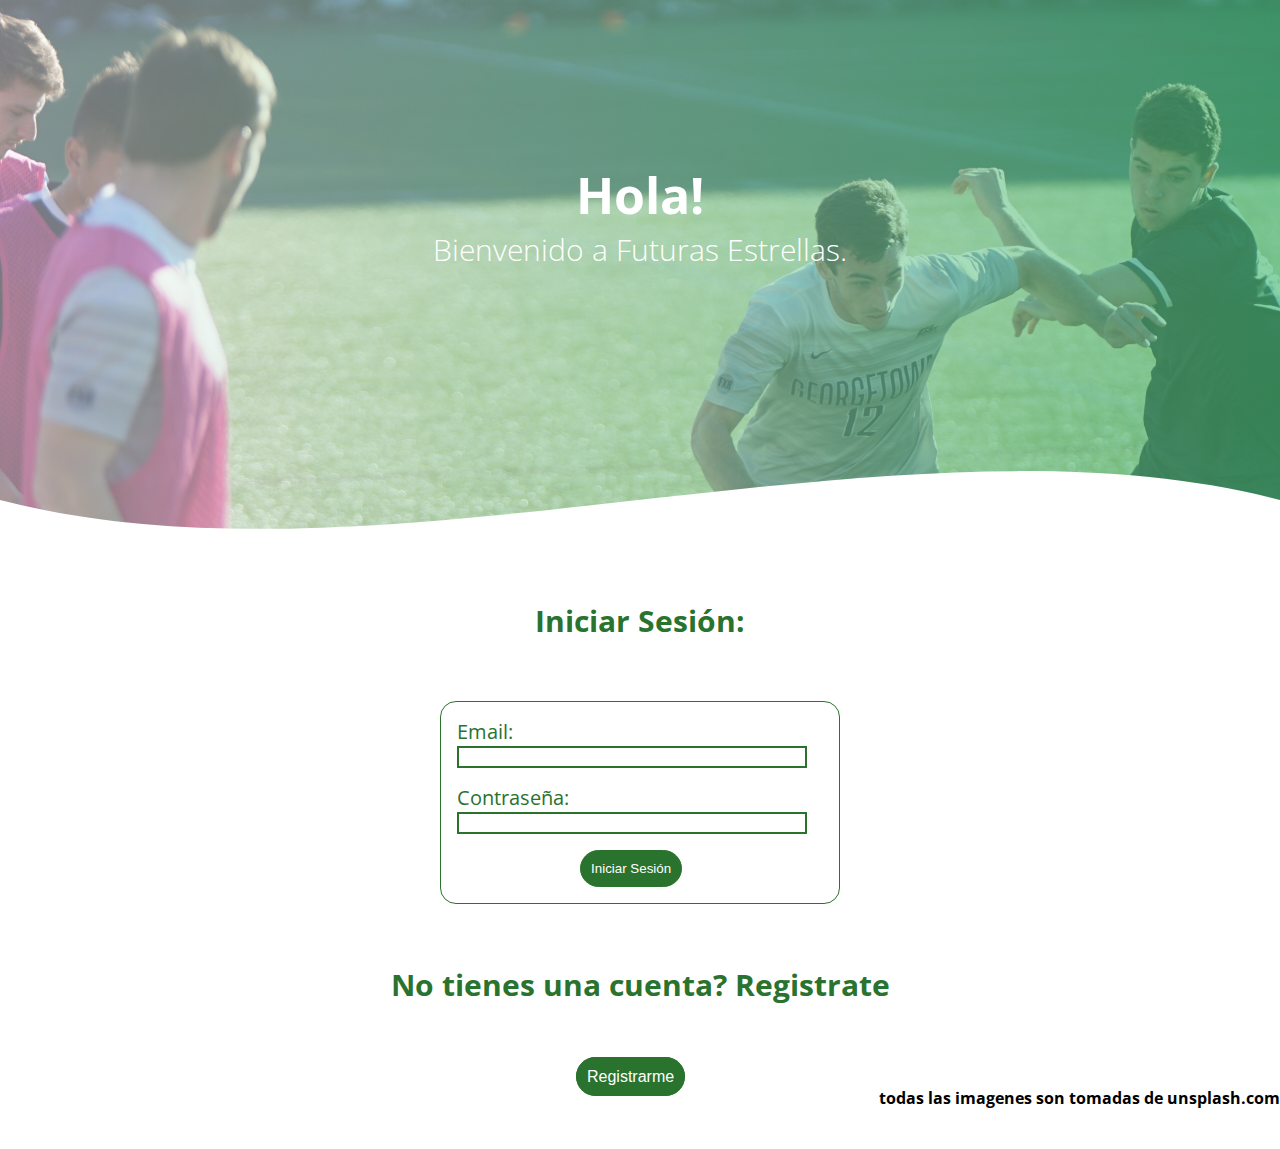
<file: index.html>
<!DOCTYPE html>
<html lang="es">

<head>
    <meta charset="UTF-8">
    <meta name="viewport" content="width=device-width, initial-scale=1.0">
    <meta http-equiv="X-UA-Compatible" content="ie=edge">
    <title>FUTURAS ESTRELLAS</title>
    <link rel="shortcut icon" href="img/fslogo.PNG" type="image/x-icon">
    <link rel="stylesheet" href="css/index.css">
    <link href="https://fonts.googleapis.com/css?family=Open+Sans:300,400,700,800&display=swap" rel="stylesheet"> 
</head>

<body>
    <header>
        <section class="textos-header">
            <h1>Hola!</h1>
            <h2>Bienvenido a Futuras Estrellas.</h2>
        </section>
        <div class="wave" style="height: 150px; overflow: hidden;"><svg viewBox="0 0 500 150" preserveAspectRatio="none"
                style="height: 100%; width: 100%;">
                <path d="M0.00,49.98 C150.00,150.00 349.20,-50.00 500.00,49.98 L500.00,150.00 L0.00,150.00 Z"
                    style="stroke: none; fill: #fff;"></path>
            </svg></div>
    </header>
    <main>
        <div class="iniciar-sesion">
           <h2>Iniciar Sesión:</h2> 
        </div>
        
        
        <form action="/my-handling-form-page" method="post">
			<ul>
				<li>
					<label for="name">Email:</label>
					<input type="email" id="email" name="user_email" />
				</li>
				<li>
					<label for="passw">Contraseña:</label>
					<input type="password" id="passw" name="user_passw" />
				</li>
				<li class="button">
					<button type="submit">Iniciar Sesión</button>
				</li>
			</ul>
		</form>

        <div class="registrarse">
            <h2>No tienes una cuenta? Registrate</h2> 

         </div>
<a class="registro" href="file:///C:/Users/Juan%20Pablo/Desktop/fsweb/eleccion.html">Registrarme</a>

    </main>

</body>
<footer><h4 style="color:rgb(0, 0, 0); margin-bottom: 40px; text-align: right;">todas las imagenes son tomadas de unsplash.com</h4></footer>
</html>
</file>
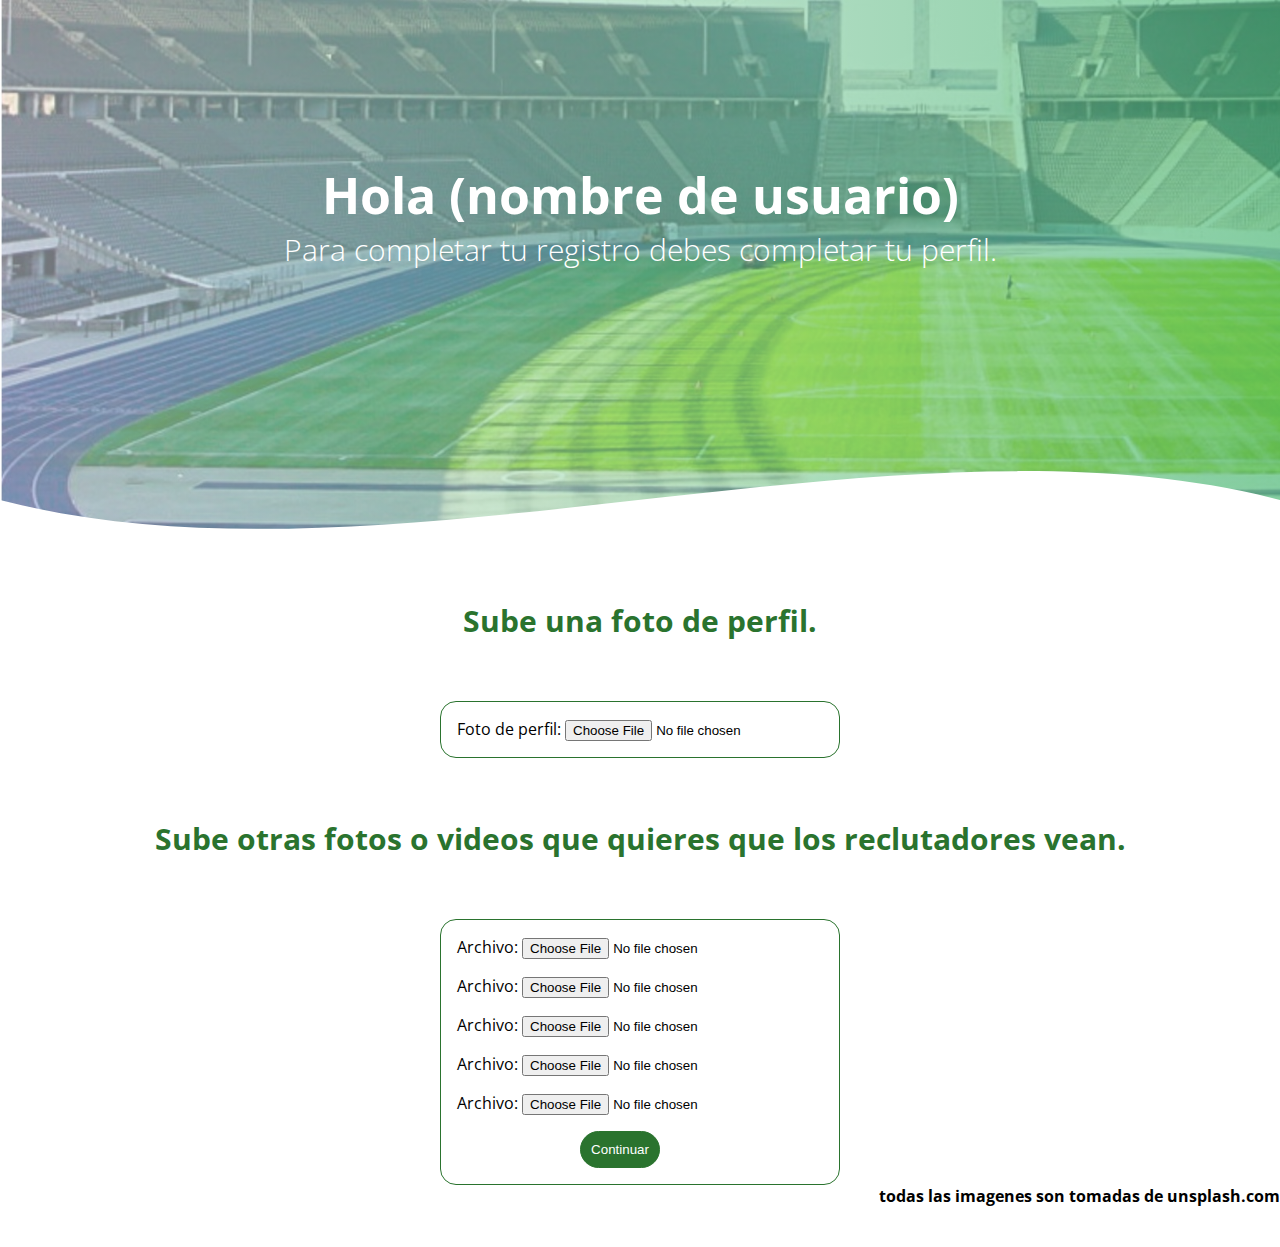
<file: completar.html>
<!DOCTYPE html>
<html lang="es">

<head>
    <meta charset="UTF-8">
    <meta name="viewport" content="width=device-width, initial-scale=1.0">
    <meta http-equiv="X-UA-Compatible" content="ie=edge">
    <title>FUTURAS ESTRELLAS</title>
    <link rel="shortcut icon" href="img/fslogo.PNG" type="image/x-icon">
    <link rel="stylesheet" href="css/completar.css">
    <link href="https://fonts.googleapis.com/css?family=Open+Sans:300,400,700,800&display=swap" rel="stylesheet">
</head>

<body>
    <header>
        <section class="textos-header">
            <h1>Hola (nombre de usuario)</h1>
            <h2>Para completar tu registro debes completar tu perfil.</h2>
        </section>
        <div class="wave" style="height: 150px; overflow: hidden;"><svg viewBox="0 0 500 150" preserveAspectRatio="none"
                style="height: 100%; width: 100%;">
                <path d="M0.00,49.98 C150.00,150.00 349.20,-50.00 500.00,49.98 L500.00,150.00 L0.00,150.00 Z"
                    style="stroke: none; fill: #fff;"></path>
            </svg></div>
    </header>
    <main>

        <div class="iniciar-sesion">
           <h2>Sube una foto de perfil.</h2> 
        </div>
        <form action="/my-handling-form-page" method="post">
			<ul>
                <li>
                    <label for="foto_perfil">Foto de perfil:</label>
                    <input type="file" name="archivosubido">
                </li>
			</ul>
		</form>
        
        <div class="otros_archivos">
            <h2>Sube otras fotos o videos que quieres que los reclutadores vean.</h2> 
         </div>
         <form action="/my-handling-form-page" method="post">
             <ul>
                 <li>
                     <label for="archivo1">Archivo:</label>
                     <input type="file" name="archivosubido">
                 </li>
                 <li>
                    <label for="archivo2">Archivo:</label>
                    <input type="file" name="archivosubido">
                </li>
                <li>
                    <label for="archivo3">Archivo:</label>
                    <input type="file" name="archivosubido">
                </li>
                <li>
                    <label for="archivo4">Archivo:</label>
                    <input type="file" name="archivosubido">
                </li>
                <li>
                    <label for="archivo5">Archivo:</label>
                    <input type="file" name="archivosubido">
                </li>
                 <li class="button">
                     <button type="submit">Continuar</button>
                 </li>
             </ul>
         </form>
    </main>

</body>
<footer><h4 style="color:rgb(0, 0, 0); margin-bottom: 40px; text-align: right;">todas las imagenes son tomadas de unsplash.com</h4></footer>
</html>
</file>
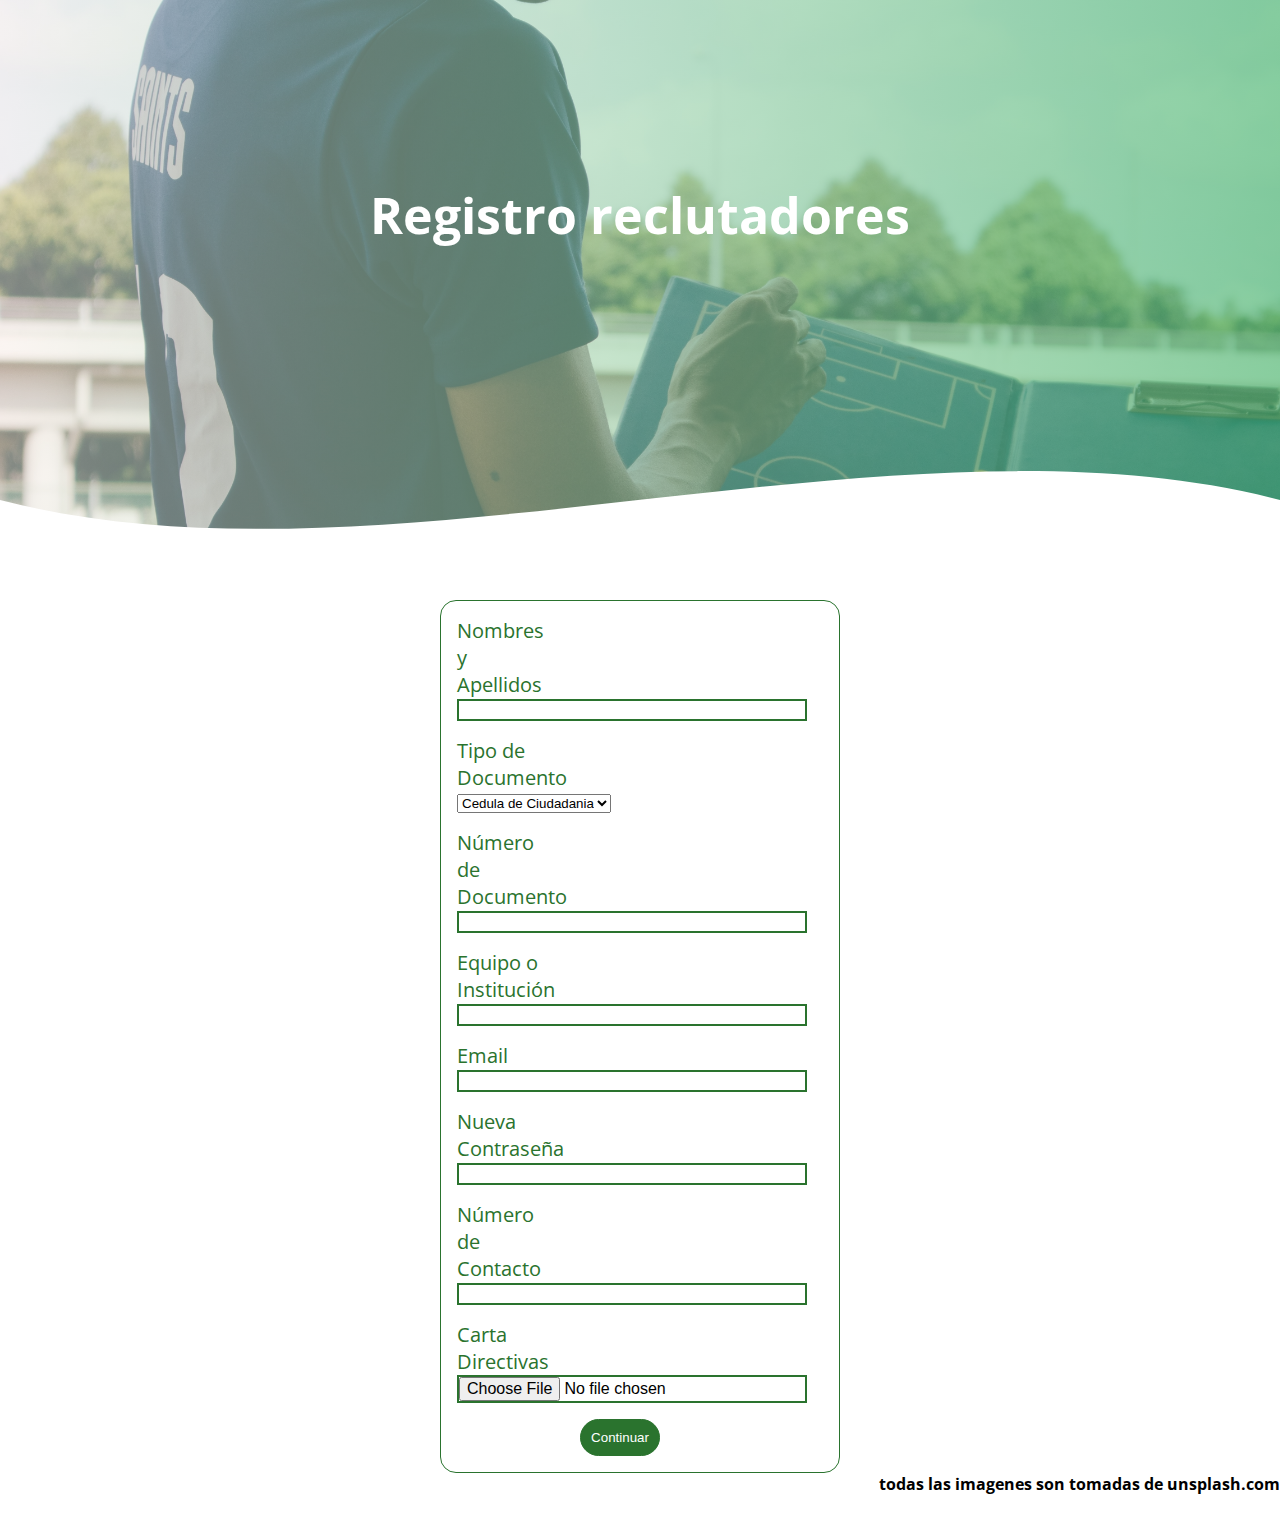
<file: form_reclutador.html>
<!DOCTYPE html>
<html lang="es">

<head>
    <meta charset="UTF-8">
    <meta name="viewport" content="width=device-width, initial-scale=1.0">
    <meta http-equiv="X-UA-Compatible" content="ie=edge">
    <title>FUTURAS ESTRELLAS</title>
    <link rel="shortcut icon" href="img/fslogo.PNG" type="image/x-icon">
    <link rel="stylesheet" href="css/form_reclutador.css">
    <link href="https://fonts.googleapis.com/css?family=Open+Sans:300,400,700,800&display=swap" rel="stylesheet"> 
</head>

<body>
    <header>
        <section class="textos-header">
            <h1>Registro reclutadores</h1>
            
        </section>
        <div class="wave" style="height: 150px; overflow: hidden;"><svg viewBox="0 0 500 150" preserveAspectRatio="none"
                style="height: 100%; width: 100%;">
                <path d="M0.00,49.98 C150.00,150.00 349.20,-50.00 500.00,49.98 L500.00,150.00 L0.00,150.00 Z"
                    style="stroke: none; fill: #fff;"></path>
            </svg></div>
    </header>
    <main>
        
        <form action="/my-handling-form-page" method="post">
			<ul>
				<li>
					<label for="name">Nombres y Apellidos</label>
					<input type="text" id="name" name="user_name" />
				</li>
                <li>
                    <label for="tipo:documento">Tipo de Documento</label>
                    <h1 style="color:#FFFF;"></h1>
                    <select name="tipo_documento">
                        <option value="value1" selected>Cedula de Ciudadania</option>
                        <option value="value2">Cedula de Extranjeria</option>
                      </select>
                </li>
                <li>
                    <label for="numero_documento">Número de Documento</label>
                    <input type="number" min="0">
                </li>
                <li>
                    <label for="equipo">Equipo o Institución</label>
                    <input type="text" id="equipo">
                </li>
				<li>
					<label for="mail">Email</label>
					<input type="email" id="email" name="email" />
				</li>
                <li>
                    <label for="nueva_contraseña">Nueva Contraseña</label>
					<input type="password" id="passw" name="passw" />
                </li>
                <li>
                    <label for="numero_contacto">Número de Contacto</label>
                    <input type="number" min="0">
                </li>
                <li>
                    <label for="carta">Carta Directivas</label>
                    <input type="file" name="archivosubido">
                </li>
				<li class="button">
					<button type="submit">Continuar</button>
				</li>
			</ul>
		</form>

       

    </main>

</body>
<footer><h4 style="color:rgb(0, 0, 0); margin-bottom: 40px; text-align: right;">todas las imagenes son tomadas de unsplash.com</h4></footer>
</html>
</file>
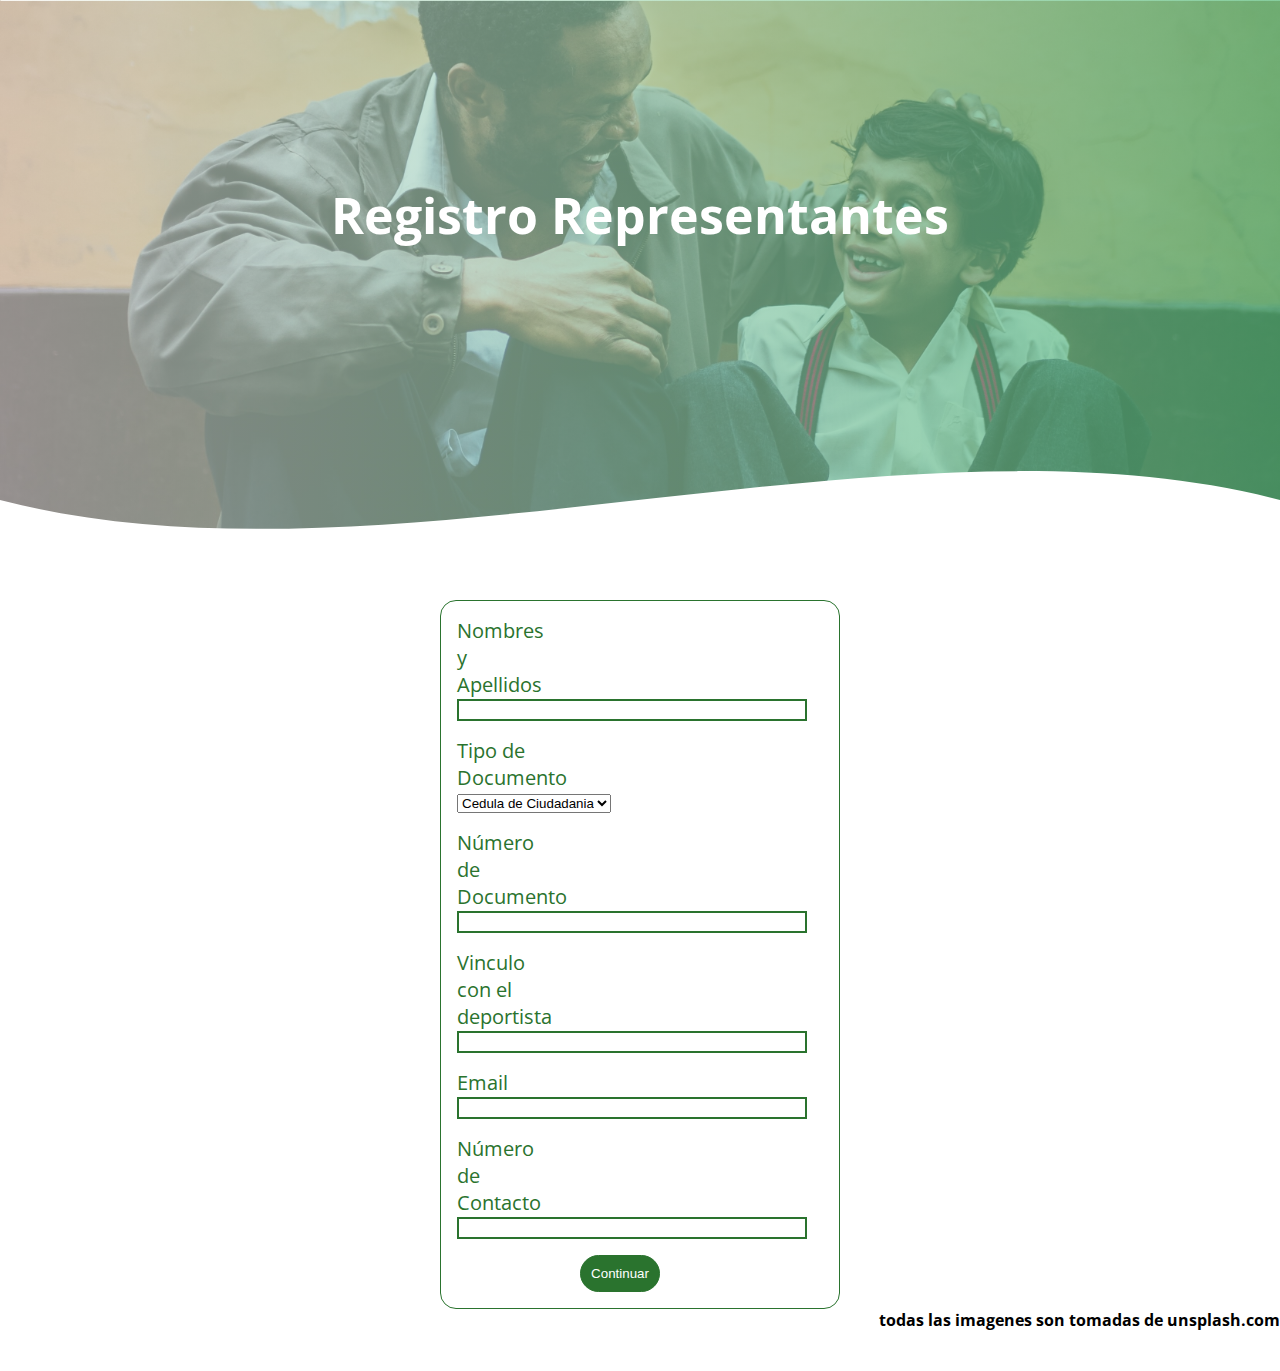
<file: representante.html>
<!DOCTYPE html>
<html lang="es">

<head>
    <meta charset="UTF-8">
    <meta name="viewport" content="width=device-width, initial-scale=1.0">
    <meta http-equiv="X-UA-Compatible" content="ie=edge">
    <title>FUTURAS ESTRELLAS</title>
    <link rel="shortcut icon" href="img/fslogo.PNG" type="image/x-icon">
    <link rel="stylesheet" href="css/representante.css">
    <link href="https://fonts.googleapis.com/css?family=Open+Sans:300,400,700,800&display=swap" rel="stylesheet"> 
</head>

<body>
    <header>
        <section class="textos-header">
            <h1>Registro Representantes</h1>
            
        </section>
        <div class="wave" style="height: 150px; overflow: hidden;"><svg viewBox="0 0 500 150" preserveAspectRatio="none"
                style="height: 100%; width: 100%;">
                <path d="M0.00,49.98 C150.00,150.00 349.20,-50.00 500.00,49.98 L500.00,150.00 L0.00,150.00 Z"
                    style="stroke: none; fill: #fff;"></path>
            </svg></div>
    </header>
    <main>
        
        <form action="/my-handling-form-page" method="post">
			<ul>
				<li>
					<label for="name">Nombres y Apellidos</label>
					<input type="text" id="name" name="user_name" />
				</li>
                <li>
                    <label for="tipo:documento">Tipo de Documento</label>
                    <h1 style="color:#FFFF;"></h1>
                    <select name="tipo_documento">
                        <option value="value1" selected>Cedula de Ciudadania</option>
                        <option value="value2">Cedula de Extranjeria</option>
                      </select>
                </li>
                <li>
                    <label for="numero_documento">Número de Documento</label>
                    <input type="number" min="0">
                </li>
                <li>
                    <label for="equipo">Vinculo con el deportista</label>
                    <input type="text" id="equipo">
                </li>
				<li>
					<label for="mail">Email</label>
					<input type="email" id="email" name="email" />
				</li>
                
                <li>
                    <label for="numero_contacto">Número de Contacto</label>
                    <input type="number" min="0">
                </li>
                
				<li class="button">
					<button type="submit">Continuar</button>
				</li>
			</ul>
		</form>

    </main>

</body>
<footer><h4 style="color:rgb(0, 0, 0); margin-bottom: 40px; text-align: right;">todas las imagenes son tomadas de unsplash.com</h4></footer>
</html>
</file>
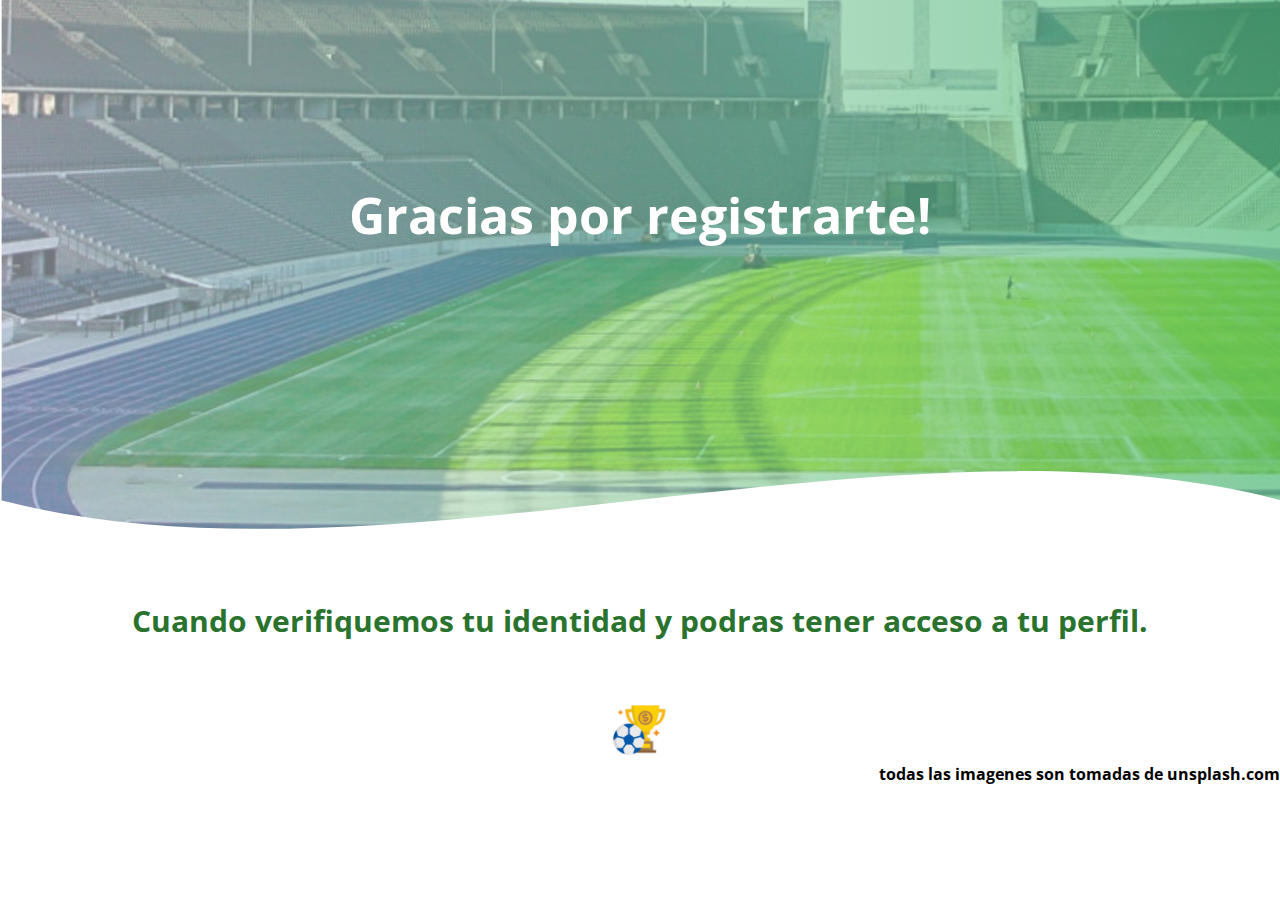
<file: verificar.html>
<!DOCTYPE html>
<html lang="es">

<head>
    <meta charset="UTF-8">
    <meta name="viewport" content="width=device-width, initial-scale=1.0">
    <meta http-equiv="X-UA-Compatible" content="ie=edge">
    <title>FUTURAS ESTRELLAS</title>
    <link rel="shortcut icon" href="img/fslogo.PNG" type="image/x-icon">
    <link rel="stylesheet" href="css/verificar.css">
    <link href="https://fonts.googleapis.com/css?family=Open+Sans:300,400,700,800&display=swap" rel="stylesheet">
</head>

<body>
    <header>
        <section class="textos-header">
            <h1>Gracias por registrarte!</h1>
           
        </section>
        <div class="wave" style="height: 150px; overflow: hidden;"><svg viewBox="0 0 500 150" preserveAspectRatio="none"
                style="height: 100%; width: 100%;">
                <path d="M0.00,49.98 C150.00,150.00 349.20,-50.00 500.00,49.98 L500.00,150.00 L0.00,150.00 Z"
                    style="stroke: none; fill: #fff;"></path>
            </svg></div>
    </header>
    <main>
        <div class="iniciar-sesion">
           <h2>Cuando verifiquemos tu identidad y podras tener acceso a tu perfil.</h2> 
        </div>
        <div align="center"><img src="img/fslogo.PNG"></div>
    </main>

</body>
<footer><h4 style="color:rgb(0, 0, 0); margin-bottom: 40px; text-align: right;">todas las imagenes son tomadas de unsplash.com</h4></footer>
</html>
</file>
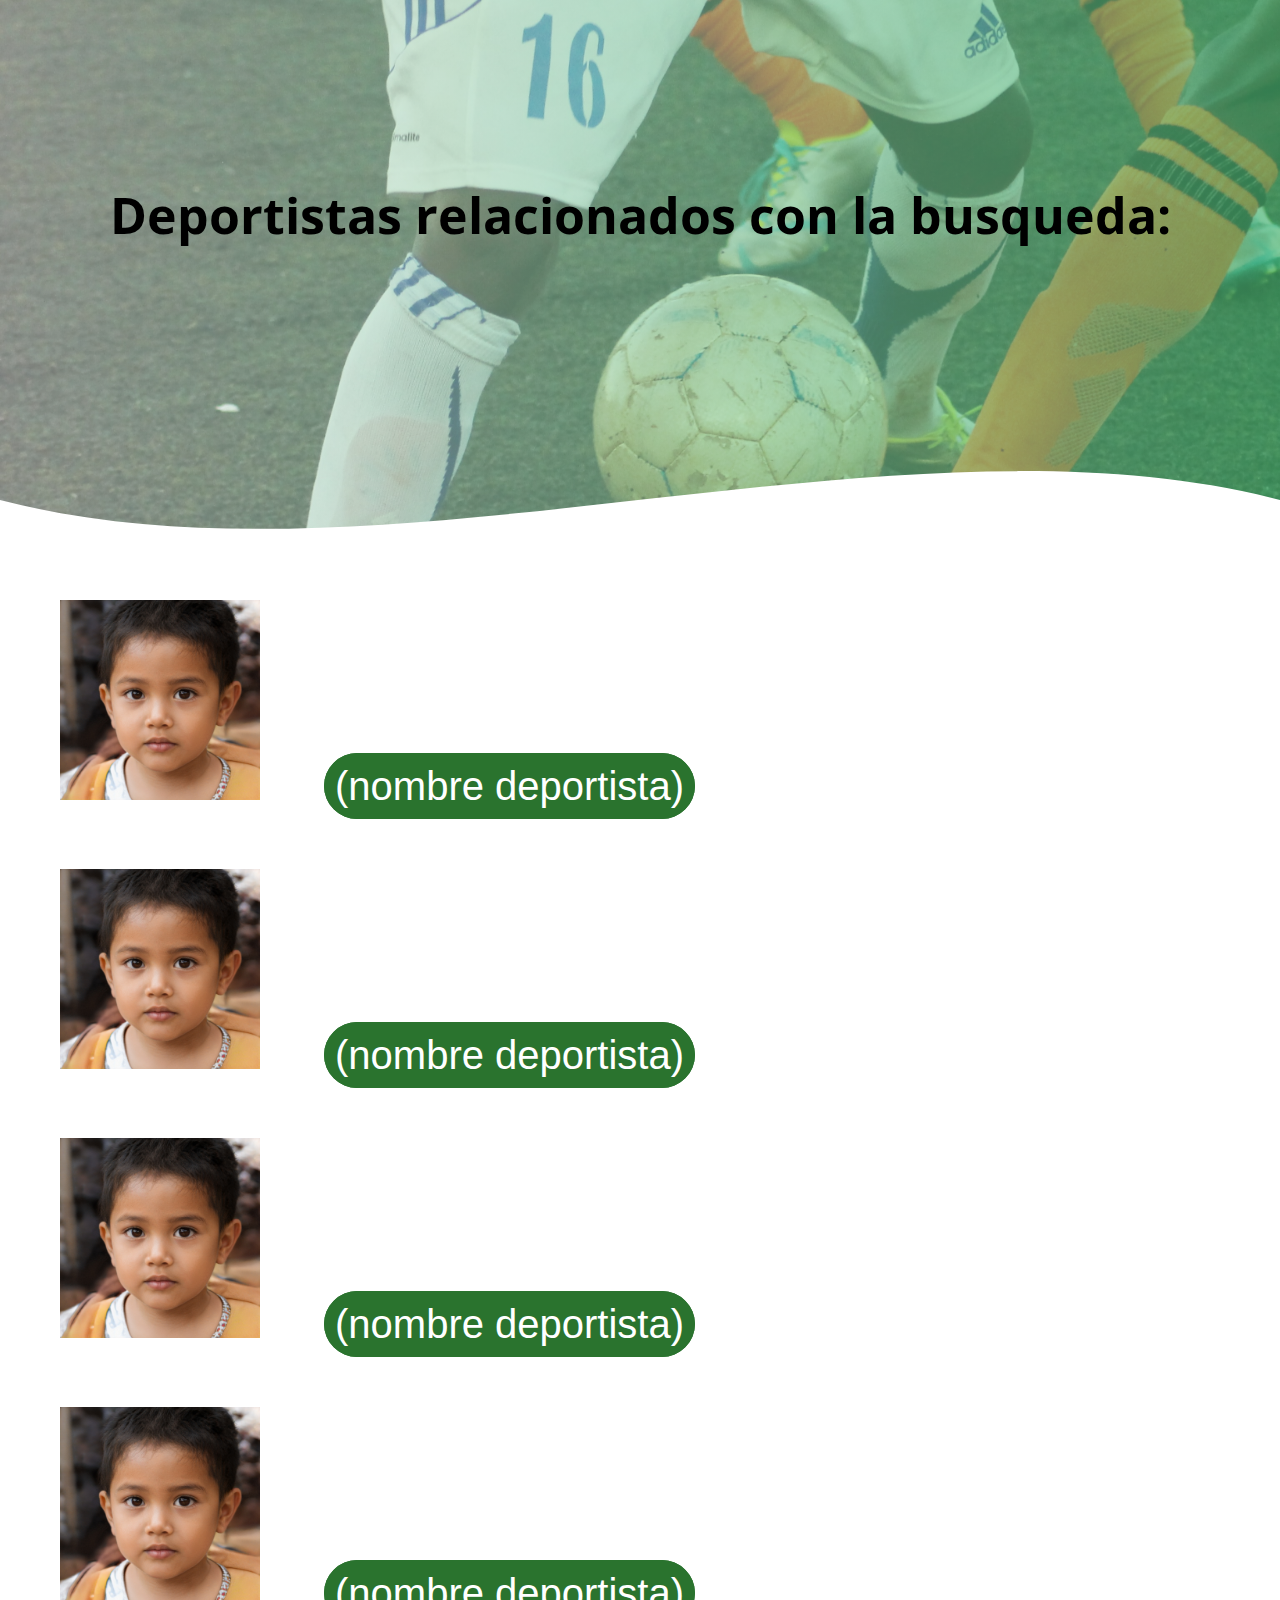
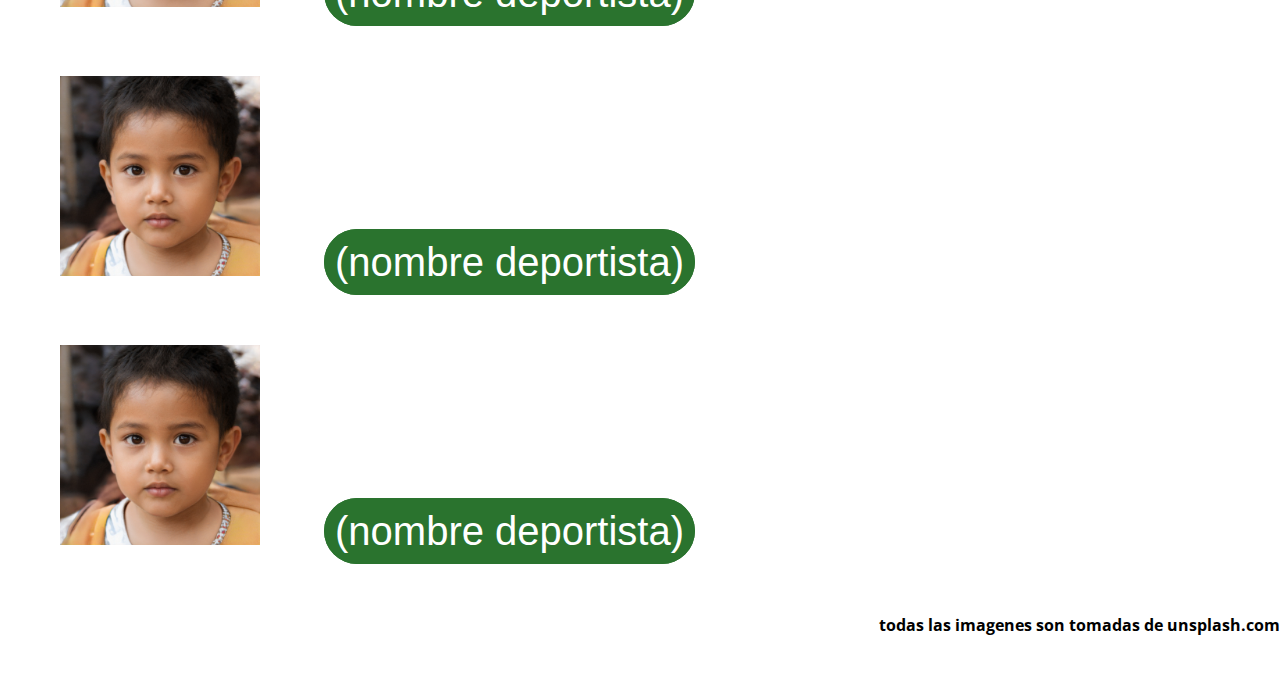
<file: vista_busqueda.html>
<!DOCTYPE html>
<html lang="es">

<head>
    <meta charset="UTF-8">
    <meta name="viewport" content="width=device-width, initial-scale=1.0">
    <meta http-equiv="X-UA-Compatible" content="ie=edge">
    <title>FUTURAS ESTRELLAS</title>
    <link rel="shortcut icon" href="img/fslogo.PNG" type="image/x-icon">
    <link rel="stylesheet" href="css/vista_busqueda.css">
    <link href="https://fonts.googleapis.com/css?family=Open+Sans:300,400,700,800&display=swap" rel="stylesheet">
</head>

<body>
    <header>
        <section class="textos-header">
            <h1>Deportistas relacionados con la busqueda:</h1>
        </section>
        <div class="wave" style="height: 150px; overflow: hidden;"><svg viewBox="0 0 500 150" preserveAspectRatio="none"
                style="height: 100%; width: 100%;">
                <path d="M0.00,49.98 C150.00,150.00 349.20,-50.00 500.00,49.98 L500.00,150.00 L0.00,150.00 Z"
                    style="stroke: none; fill: #fff;"></path>
            </svg></div>
    </header>
    <main>

    
        <div align="left">
            <img src="img/ejemplo_deportista.jpg"
            width="200"
            height="200"
            >
            <a class="boton" href="file:///C:/Users/Juan%20Pablo/Desktop/fsweb/form_reclutador.html">(nombre deportista)</a>
        <div style="margin-bottom: 60px; margin-top:20px; text-align: right;">
        </div>
        <div align="left">
            <img src="img/ejemplo_deportista.jpg"
            width="200"
            height="200"
            >
            <a class="boton" href="file:///C:/Users/Juan%20Pablo/Desktop/fsweb/form_reclutador.html">(nombre deportista)</a>
        <div style="margin-bottom: 60px; margin-top:20px; text-align: right;">
        </div>
        <div align="left">
            <img src="img/ejemplo_deportista.jpg"
            width="200"
            height="200"
            >
            <a class="boton" href="file:///C:/Users/Juan%20Pablo/Desktop/fsweb/form_reclutador.html">(nombre deportista)</a>
        <div style="margin-bottom: 60px; margin-top:20px; text-align: right;">
        </div>
        <div align="left">
            <img src="img/ejemplo_deportista.jpg"
            width="200"
            height="200"
            >
            <a class="boton" href="file:///C:/Users/Juan%20Pablo/Desktop/fsweb/form_reclutador.html">(nombre deportista)</a>
        <div style="margin-bottom: 60px; margin-top:20px; text-align: right;">
        </div>
        <div align="left">
            <img src="img/ejemplo_deportista.jpg"
            width="200"
            height="200"
            >
            <a class="boton" href="file:///C:/Users/Juan%20Pablo/Desktop/fsweb/form_reclutador.html">(nombre deportista)</a>
        <div style="margin-bottom: 60px; margin-top:20px; text-align: right;">
        </div>
        <div align="left">
            <img src="img/ejemplo_deportista.jpg"
            width="200"
            height="200"
            >
            <a class="boton" href="file:///C:/Users/Juan%20Pablo/Desktop/fsweb/form_reclutador.html">(nombre deportista)</a>
        <div style="margin-bottom: 60px; margin-top:20px; text-align: right;">
        </div>

    </main>
</body>
<footer><h4 style="color:rgb(0, 0, 0); margin-bottom: 40px; text-align: right;">todas las imagenes son tomadas de unsplash.com</h4></footer>
</html>
</file>
<file: css/index.css>
* {
    margin: 0;
    padding: 0;
    box-sizing: border-box;
}

body {
    font-family: 'open sans';
}

header {
    width: 100%;
    height: 600px;
    background: #ffffff;
    background: -webkit-linear-gradient(to right, hsla(0, 0%, 100%, 0.459), hsla(143, 45%, 52%, 0.664)), url(../img/fsportada.jpg);
    background: linear-gradient(to right, hsla(0, 0%, 100%, 0.459), hsla(143, 45%, 52%, 0.664)), url(../img/fsportada.jpg);
    background-size: cover;
    background-attachment: fixed;
    position: relative;
}

header .textos-header{
    display: flex;
    height: 430px;
    width: 100%;
    align-items: center;
    justify-content: center;
    flex-direction: column;
    text-align: center;
}

.textos-header h1{
    font-size: 50px;
    color:#fff;
}

.textos-header h2{
    font-size: 30px;
    font-weight: 300;
    color:#fff;
}

.wave{
    position: absolute;
    bottom: 0;
    width: 100%;
}


main 

.iniciar-sesion h2{
    color: #2a732e;
    font-size: 30px;
    text-align: center;
    margin-bottom: 60px;
}

form {
    margin: 0 auto;
    width: 400px;
    padding: 1em;
    border: 1px solid #2a732e;
    border-radius: 1em;
  }
  
  ul {
    list-style: none;
    padding: 0;
    margin: 0;
  }
  
  form li + li {
    margin-top: 1em;
  }
  
  label {
    display: inline-block;
    width: 90px;
    text-align: left;
    color: #2a732e;
    font-size: 20px;
  }
  
  input,
  textarea {
    font: 1em sans-serif;
    width: 350px;
    box-sizing: border-box;
    border: 2px solid #2a732e;
  }
  
  input:focus,
  textarea:focus {
    border-color: #2a732e;
  }
  
  textarea {
    vertical-align: top;
    height: 5em;
  }
  
  .button {
    padding-left: 90px;
  }
  
  button {
       margin-left: 12%;
       border: 1px solid #2a732e;
       padding: 10px;
       background-color: #2a732e;
       color: #ffffff;
       text-decoration: none;
       font-family: 'Helvetica', sans-serif;
       border-radius: 50px;

  }

.registrarse h2{
    color: #2a732e;
    font-size: 30px;
    text-align: center;
    margin-bottom: 60px;
    margin-top: 60px;
}
 
.registro{
    margin-left: 45%;
    border: 1px solid #2a732e;
    padding: 10px;
    background-color: #2a732e;
    color: #ffffff;
    text-decoration: none;
    font-family: 'Helvetica', sans-serif;
    border-radius: 50px;
    }

@media screen and (max-width:500px){


    .textos-header h1{
        font-size: 35px;
    }

    .textos-header h2{
        font-size: 20px;
    }

   
}
</file>
<file: css/completar.css>
* {
    margin: 0;
    padding: 0;
    box-sizing: border-box;
}

body {
    font-family: 'open sans';
}


header {
    width: 100%;
    height: 600px;
    background: #ffffff;
    background: -webkit-linear-gradient(to right, hsla(0, 0%, 100%, 0.459), hsla(143, 45%, 52%, 0.664)), url(../img/verificar.jpg);
    background: linear-gradient(to right, hsla(0, 0%, 100%, 0.459), hsla(143, 45%, 52%, 0.664)), url(../img/verificar.jpg);
    background-size: cover;
    background-attachment: fixed;
    position: relative;
}



header .textos-header{
    display: flex;
    height: 430px;
    width: 100%;
    align-items: center;
    justify-content: center;
    flex-direction: column;
    text-align: center;
}

.textos-header h1{
    font-size: 50px;
    color:#fff;
}

.textos-header h2{
    font-size: 30px;
    font-weight: 300;
    color:#fff;
}

.wave{
    position: absolute;
    bottom: 0;
    width: 100%;
}

main 

.iniciar-sesion h2{
    color: #2a732e;
    font-size: 30px;
    text-align: center;
    margin-bottom: 60px;
}

.otros_archivos h2{
    color: #2a732e;
    font-size: 30px;
    text-align: center;
    margin-top: 60px;
    margin-bottom: 60px;
}

form {
    margin: 0 auto;
    width: 400px;
    padding: 1em;
    border: 1px solid #2a732e;
    border-radius: 1em;
  }
  
  ul {
    list-style: none;
    padding: 0;
    margin: 0;
  }
  
  form li + li {
    margin-top: 1em;
  }

  .button {
    padding-left: 90px; 
  }
  
  button {
       margin-left: 12%;
       border: 1px solid #2a732e; 
       padding: 10px;
       background-color: #2a732e; 
       color: #ffffff;
       text-decoration: none;
       font-family: 'Helvetica', sans-serif; 
       border-radius: 50px; 

  }


@media screen and (max-width:500px){


    .textos-header h1{
        font-size: 35px;
    }

    .textos-header h2{
        font-size: 20px;
    }

   
}
</file>
<file: css/form_reclutador.css>
* {
    margin: 0;
    padding: 0;
    box-sizing: border-box;
}

body {
    font-family: 'open sans';
}

header {
    width: 100%;
    height: 600px;
    background: #ffffff; 
    background: -webkit-linear-gradient(to right, hsla(0, 0%, 100%, 0.459), hsla(143, 45%, 52%, 0.664)), url(../img/fsrecluportada.jpg);
    background: linear-gradient(to right, hsla(0, 0%, 100%, 0.459), hsla(143, 45%, 52%, 0.664)), url(../img/fsrecluportada.jpg);
    background-size: cover;
    background-attachment: fixed;
    position: relative;
}



header .textos-header{
    display: flex;
    height: 430px;
    width: 100%;
    align-items: center;
    justify-content: center;
    flex-direction: column;
    text-align: center;
}

.textos-header h1{
    font-size: 50px;
    color:#fff;
}

.wave{
    position: absolute;
    bottom: 0;
    width: 100%;
}

main 

form {
    margin: 0 auto;
    width: 400px;
    padding: 1em;
    border: 1px solid #2a732e;
    border-radius: 1em;
  }
  
  ul {
    list-style: none;
    padding: 0;
    margin: 0;
  }
  
  form li + li {
    margin-top: 1em;
  }
  
  label {
    display: inline-block;
    width: 90px;
    text-align: left;
    color: #2a732e;
    font-size: 20px;
  }
  
  input,
  textarea {

    font: 1em sans-serif;
    width: 350px;
    box-sizing: border-box;
    border: 2px solid #2a732e;
  }
  
  input:focus,
  textarea:focus {
    border-color: #2a732e;
  }
  
  textarea {
    vertical-align: top;
    height: 5em;
  }
  
  .button {
    padding-left: 90px; 
  }
  
  button {
       margin-left: 12%;
       border: 1px solid #2a732e; 
       padding: 10px;
       background-color: #2a732e; 
       color: #ffffff;
       text-decoration: none;
       font-family: 'Helvetica', sans-serif; 
       border-radius: 50px; 

  }

@media screen and (max-width:500px){


    .textos-header h1{
        font-size: 35px;
    }

    .textos-header h2{
        font-size: 20px;
    }

   
}
</file>
<file: css/representante.css>
* {
    margin: 0;
    padding: 0;
    box-sizing: border-box;
}

body {
    font-family: 'open sans';
}


header {
    width: 100%;
    height: 600px;
    background: #ffffff; 
    background: -webkit-linear-gradient(to right, hsla(0, 0%, 100%, 0.459), hsla(143, 45%, 52%, 0.664)), url(../img/representante.jpg);
    background: linear-gradient(to right, hsla(0, 0%, 100%, 0.459), hsla(143, 45%, 52%, 0.664)), url(../img/representante.jpg);
    background-size: cover;
    background-attachment: fixed;
    position: relative;
}


header .textos-header{
    display: flex;
    height: 430px;
    width: 100%;
    align-items: center;
    justify-content: center;
    flex-direction: column;
    text-align: center;
}

.textos-header h1{
    font-size: 50px;
    color:#fff;
}

.wave{
    position: absolute;
    bottom: 0;
    width: 100%;
}

main 

form {
    margin: 0 auto;
    width: 400px;
    padding: 1em;
    border: 1px solid #2a732e;
    border-radius: 1em;
  }
  
  ul {
    list-style: none;
    padding: 0;
    margin: 0;
  }
  
  form li + li {
    margin-top: 1em;
  }
  
  label {
    display: inline-block;
    width: 90px;
    text-align: left;
    color: #2a732e;
    font-size: 20px;
  }
  
  input,
  textarea {

    font: 1em sans-serif;
    width: 350px;
    box-sizing: border-box;
    border: 2px solid #2a732e;
  }
  
  input:focus,
  textarea:focus {
    border-color: #2a732e;
  }
  
  textarea {
    vertical-align: top;
    height: 5em;
  }
  
  .button {
    padding-left: 90px; 
  }
  
  button {
       margin-left: 12%;
       border: 1px solid #2a732e; 
       padding: 10px;
       background-color: #2a732e; 
       color: #ffffff;
       text-decoration: none;
       font-family: 'Helvetica', sans-serif; 
       border-radius: 50px; 

  }


@media screen and (max-width:500px){


    .textos-header h1{
        font-size: 35px;
    }

    .textos-header h2{
        font-size: 20px;
    }

   
}
</file>
<file: css/verificar.css>
* {
    margin: 0;
    padding: 0;
    box-sizing: border-box;
}

body {
    font-family: 'open sans';
}


header {
    width: 100%;
    height: 600px;
    background: #ffffff;
    background: -webkit-linear-gradient(to right, hsla(0, 0%, 100%, 0.459), hsla(143, 45%, 52%, 0.664)), url(../img/verificar.jpg);
    background: linear-gradient(to right, hsla(0, 0%, 100%, 0.459), hsla(143, 45%, 52%, 0.664)), url(../img/verificar.jpg);
    background-size: cover;
    background-attachment: fixed;
    position: relative;
}



header .textos-header{
    display: flex;
    height: 430px;
    width: 100%;
    align-items: center;
    justify-content: center;
    flex-direction: column;
    text-align: center;
}

.textos-header h1{
    font-size: 50px;
    color:#fff;
}



.wave{
    position: absolute;
    bottom: 0;
    width: 100%;
}

main 

.iniciar-sesion h2{
    color: #2a732e;
    font-size: 30px;
    text-align: center;
    margin-bottom: 60px;
}


@media screen and (max-width:500px){


    .textos-header h1{
        font-size: 35px;
    }

    .textos-header h2{
        font-size: 20px;
    }

   
}
</file>
<file: css/vista_busqueda.css>
* {
    margin: 0;
    padding: 0;
    box-sizing: border-box;
}

body {
    font-family: 'open sans';
}


header {
    width: 100%;
    height: 600px;
    background: #ffffff;
    background: -webkit-linear-gradient(to right, hsla(0, 0%, 100%, 0.459), hsla(143, 45%, 52%, 0.664)), url(../img/busqueda.jpg);
    background: linear-gradient(to right, hsla(0, 0%, 100%, 0.459), hsla(143, 45%, 52%, 0.664)), url(../img/busqueda.jpg);
    background-size: cover;
    background-attachment: fixed;
    position: relative;
}



header .textos-header{
    display: flex;
    height: 430px;
    width: 100%;
    align-items: center;
    justify-content: center;
    flex-direction: column;
    text-align: center;
}

.textos-header h1{
    font-size: 50px;
    color:rgb(0, 0, 0);
}


.wave{
    position: absolute;
    bottom: 0;
    width: 100%;
}

main 


img {
    margin-left: 60px;
}

.boton{
    font-size: 40px;
    margin-left: 60px;
    border: 1px solid #2a732e;
    padding: 10px; 
    background-color: #2a732e; 
    color: #ffffff;
    text-decoration: none;
    font-family: 'Helvetica', sans-serif;
    border-radius: 50px;
    }

@media screen and (max-width:500px){


    .textos-header h1{
        font-size: 35px;
    }

    .textos-header h2{
        font-size: 20px;
    }

   
}
</file>
